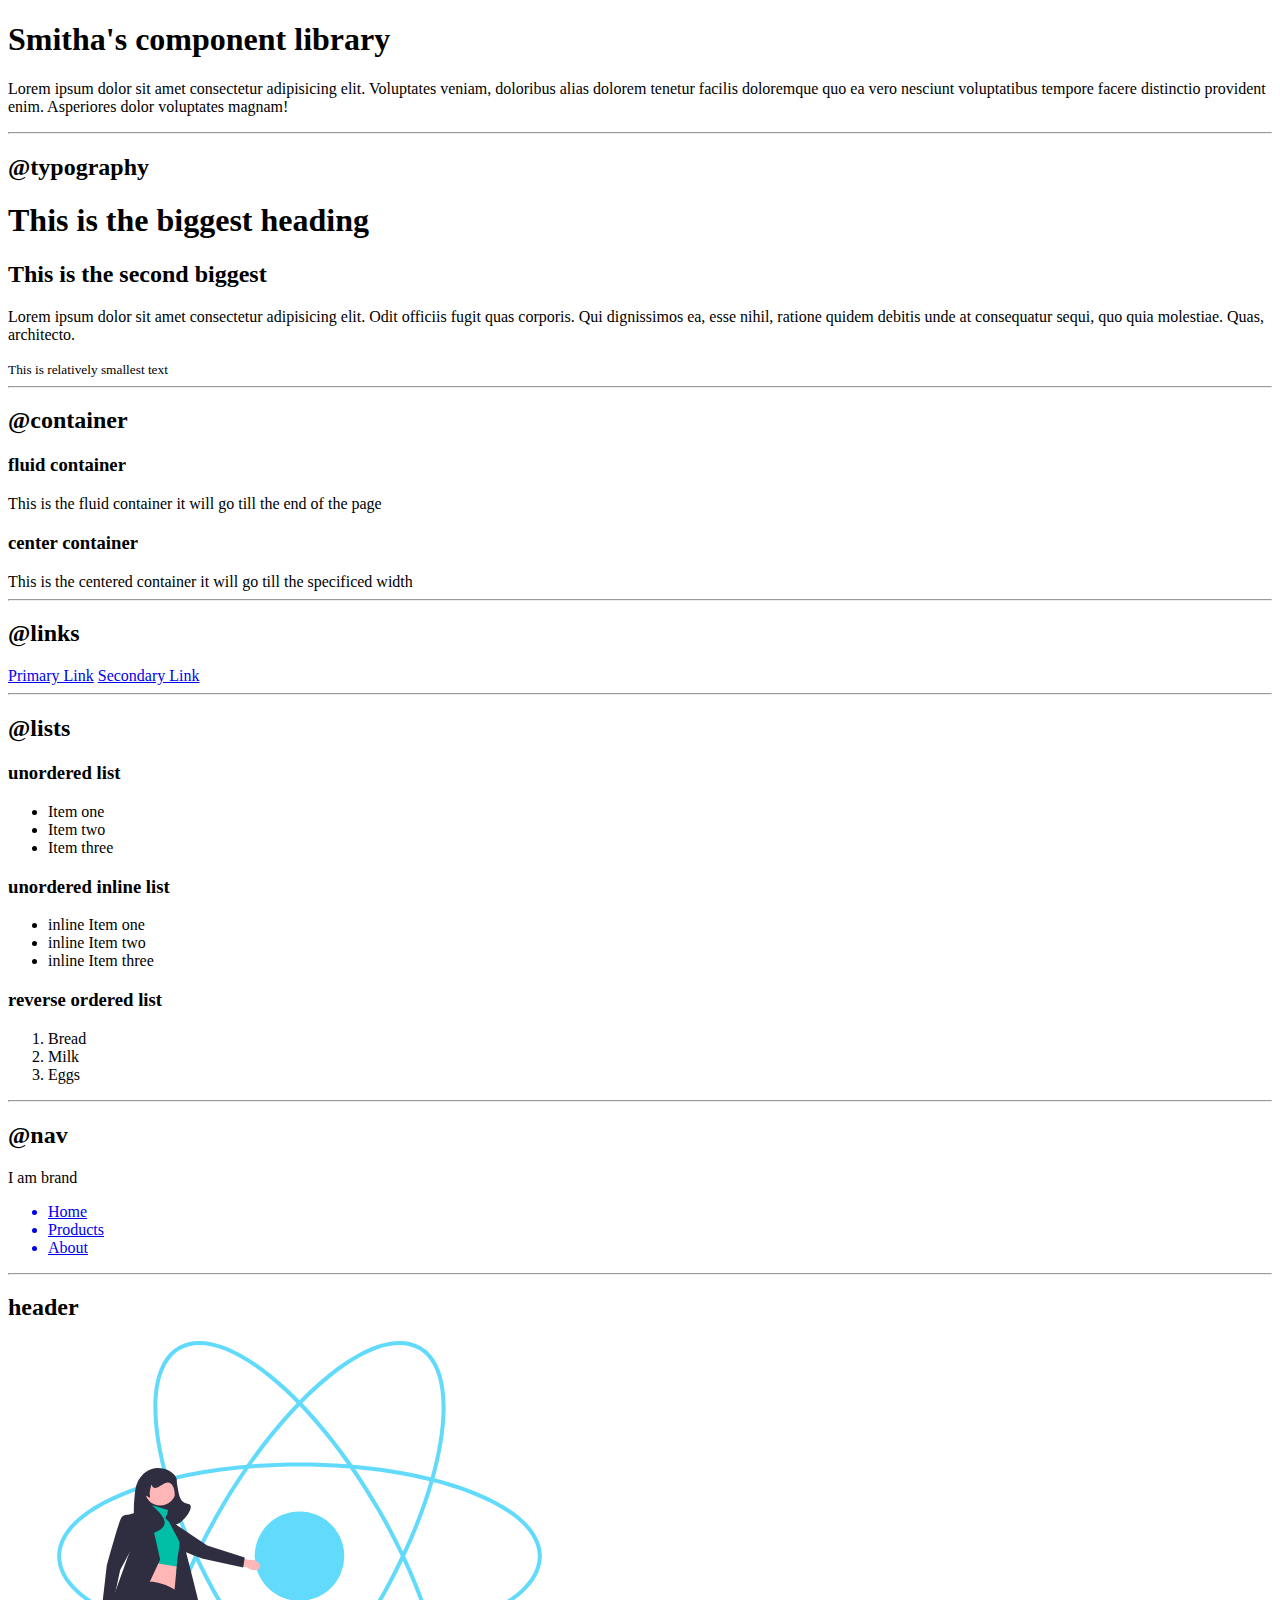
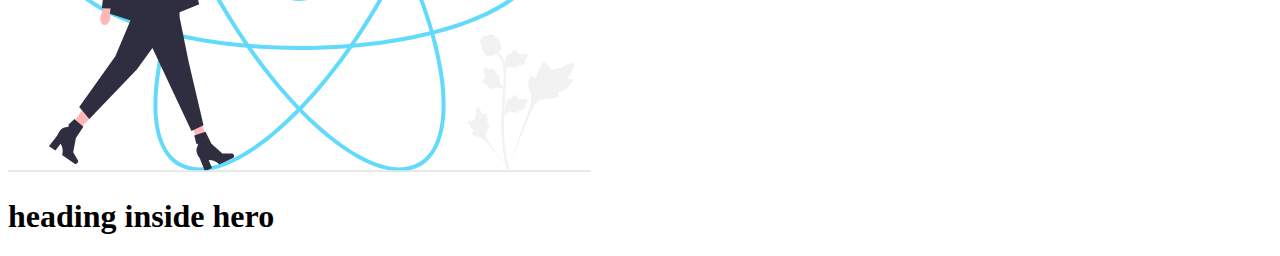
<file: index.html>
<!DOCTYPE html>
<html lang="en">
<head>
    <meta charset="UTF-8">
    <meta http-equiv="X-UA-Compatible" content="IE=edge">
    <meta name="viewport" content="width=device-width, initial-scale=1.0">
    <title>component</title>
</head>
<body>
    <h1>Smitha's component library</h1>
    <p>Lorem ipsum dolor sit amet consectetur adipisicing elit. Voluptates veniam, doloribus alias dolorem tenetur facilis doloremque quo ea vero nesciunt voluptatibus tempore facere distinctio provident enim. Asperiores dolor voluptates magnam!</p>
    <hr/>
    <h2>@typography</h2>
    <h1>This is the biggest heading</h1>
    <h2>This is the second biggest</h2>
    <p>Lorem ipsum dolor sit amet consectetur adipisicing elit. Odit officiis fugit quas corporis. Qui dignissimos ea, esse nihil, ratione quidem debitis unde at consequatur sequi, quo quia molestiae. Quas, architecto.</p>
    <small>This is relatively smallest text</small>
    <hr>
    <h2>@container</h2>

    <h3>fluid container</h3>
    <div>This is the fluid container it will go till the end of the page</div>

    <h3>center container</h3>
    <div>This is the centered container it will go till the specificed width</div>

    <hr/>

    <h2>@links</h2>
    <a href="/">Primary Link</a>
    <a href="/">Secondary Link</a>

    <hr>

    <h2>@lists</h2>
    <h3>unordered list</h3>

    <ul>
        <li>Item one</li>
        <li>Item two</li>
        <li>Item three</li>
    </ul>

    <h3>unordered inline list</h3>

    <ul>
        <li>inline Item one</li>
        <li>inline Item two</li>
        <li>inline Item three</li>
    </ul>

    <h3>reverse ordered list</h3>

    <ol>
        <li>Bread</li>
        <li>Milk</li>
        <li>Eggs</li>
    </ol>
    <hr>

    <h2>@nav</h2>

    <nav>
        <div>I am brand</div>
        <ul>
            <a href="/"><li>Home</li></a>
            <a href="/"><li>Products</li></a>
            <a href="/"><li>About</li></a>
            
        </ul>
    </nav>


    <hr>
    <h2>header</h2>

    <header>
        <img src="images/hero.svg" />
        <h1>heading inside hero</h1>
    </header>
</body>
</html>
</file>
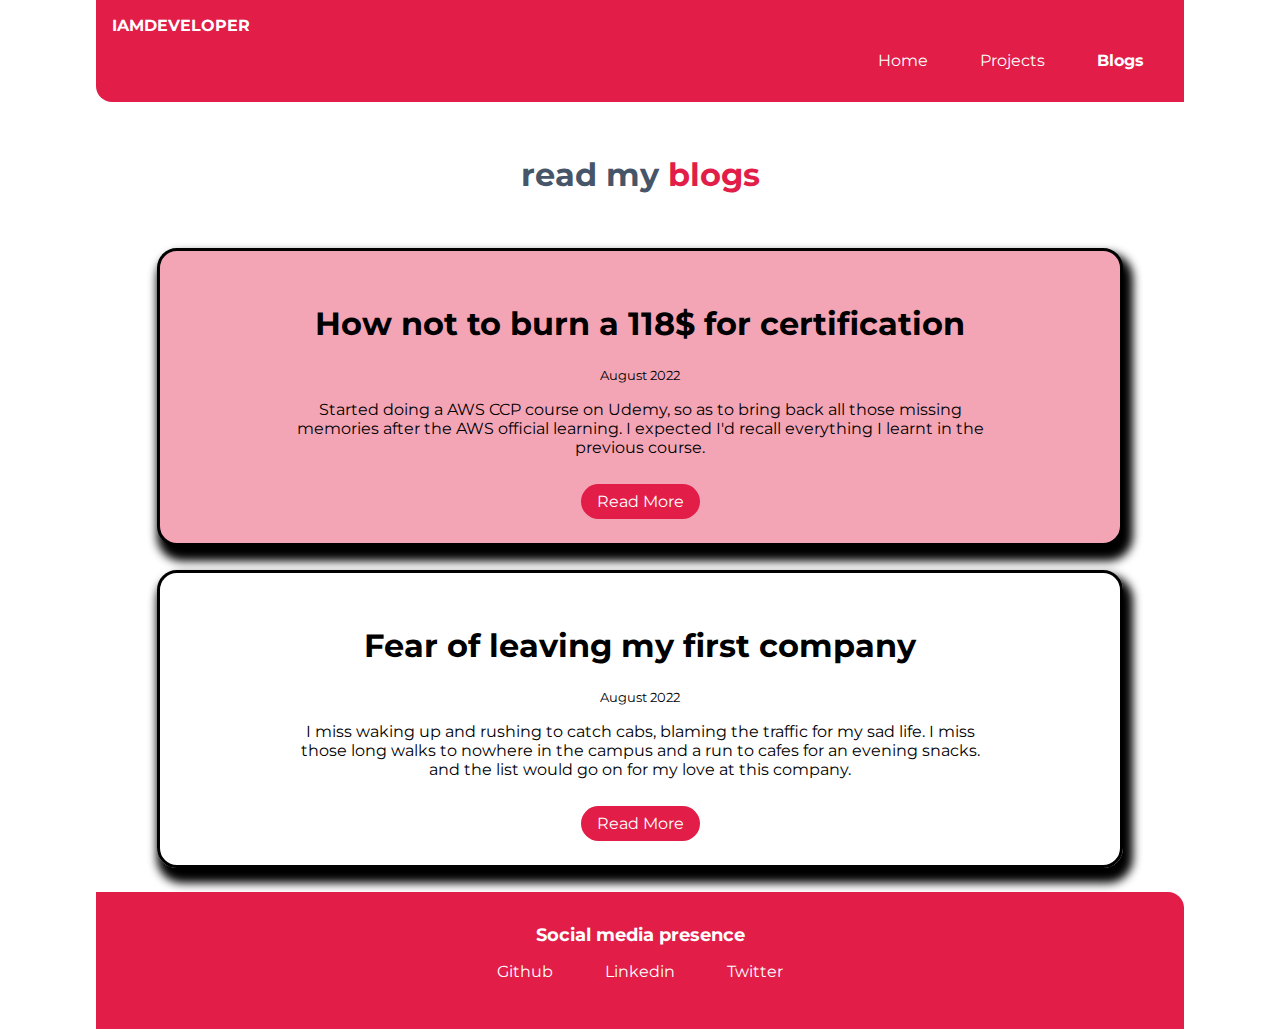
<file: blogs.html>
<!DOCTYPE html>
<html lang="en">
<head>
    <meta charset="UTF-8">
    <meta http-equiv="X-UA-Compatible" content="IE=edge">
    <meta name="viewport" content="width=device-width, initial-scale=1.0">
    <title>Blogs</title>
    <link href="style.css" rel="stylesheet">
</head>
<body>
    <nav class="navigation container">
        <div class="nav-brand">IAMDEVELOPER</div>
        <ul class="list-non-bullet list-right">
            <li class="list-item-inline">
                <a class="link" href="/">Home</a>
            </li>
            <li class="list-item-inline">
                <a class="link " href="/projects.html">Projects</a>
            </li>
            <li class="list-item-inline">
                <a class="link link-active" href="/blogs.html">Blogs</a>
            </li>
        </ul>
    </nav>
    
    <header class="hero"> 
        <h1 class="hero-heading">read my <span class="haeding-inverted">blogs</span></h1>
    </header>

    <section class="section ow">
        <div class="container container-center">
            <h1>How not to burn a 118$ for certification</h1>
            <small>August 2022</small>
            <p>Started doing a AWS CCP course on Udemy, so as to bring back all those missing memories after the AWS official learning. I expected I'd recall everything I learnt in the previous course.</p><br>
                <a class="link primary-link" href="https://smithacodes.hashnode.dev/how-not-to-burn-a-118dollar-for-certification">Read More</a>
        </div>
    </section>
    <section class="section">
        <div class="container container-center">
            <h1>Fear of leaving my first company </h1>
            <small>August 2022</small>
            <p>I miss waking up and rushing to catch cabs, blaming the traffic for my sad life. I miss those long walks to nowhere in the campus and a run to cafes for an evening snacks. and the list would go on for my love at this company. </p><br>
            <a class="link primary-link gap" href="https://smithacodes.hashnode.dev/fear-of-leaving-my-first-company">Read More</a>
     
        </div>
    </section>



    <footer class="footer">
        <div class="footer-header">Social media presence</div>
        <ul class="social-links list-non-bullet">
            <li class="list-item-inline"><a class="link" href="https://github.com/Kumari-Smitha">Github</a></li>
            <li class="list-item-inline"><a class="link" href="https://www.linkedin.com/in/kumari-smitha/">Linkedin</a></li>
            <li class="list-item-inline"><a class="link" href="/">Twitter</a></li>
        </ul>
    </footer>
    
</body>
</html>
</file>
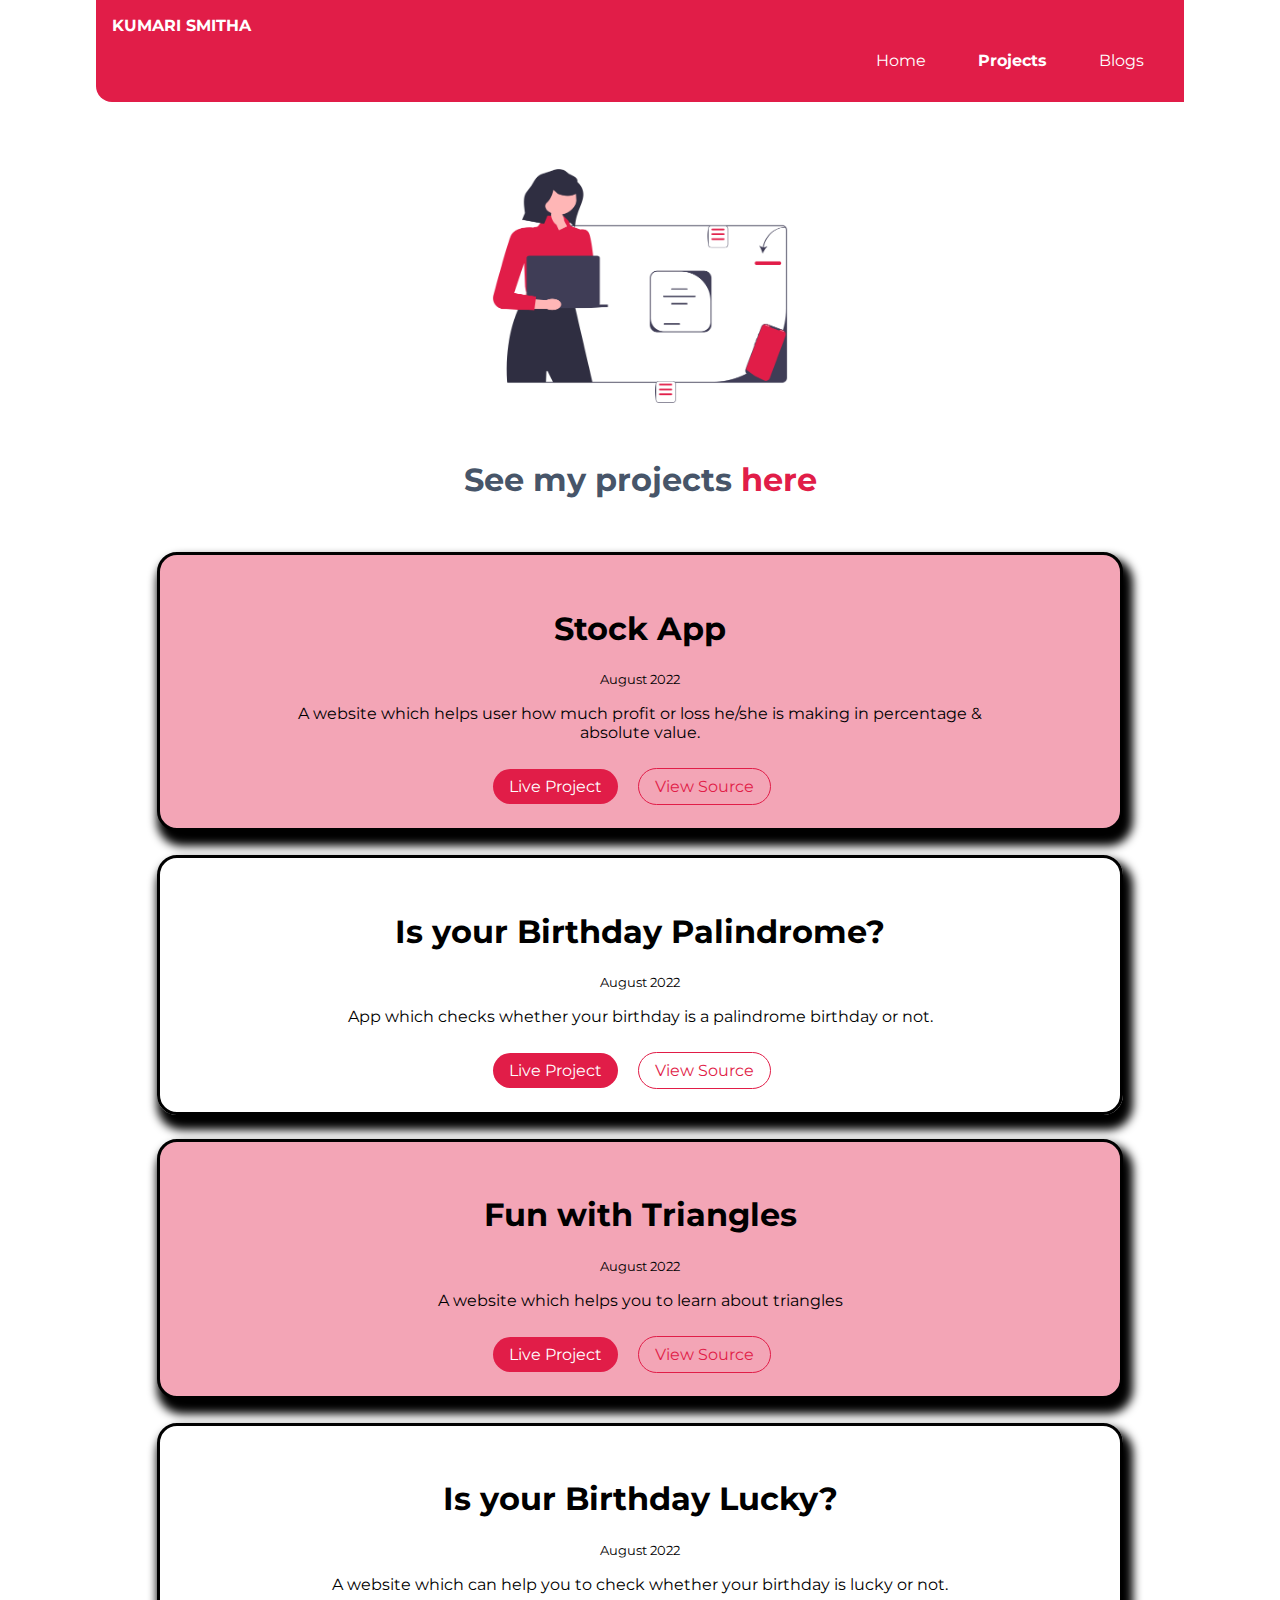
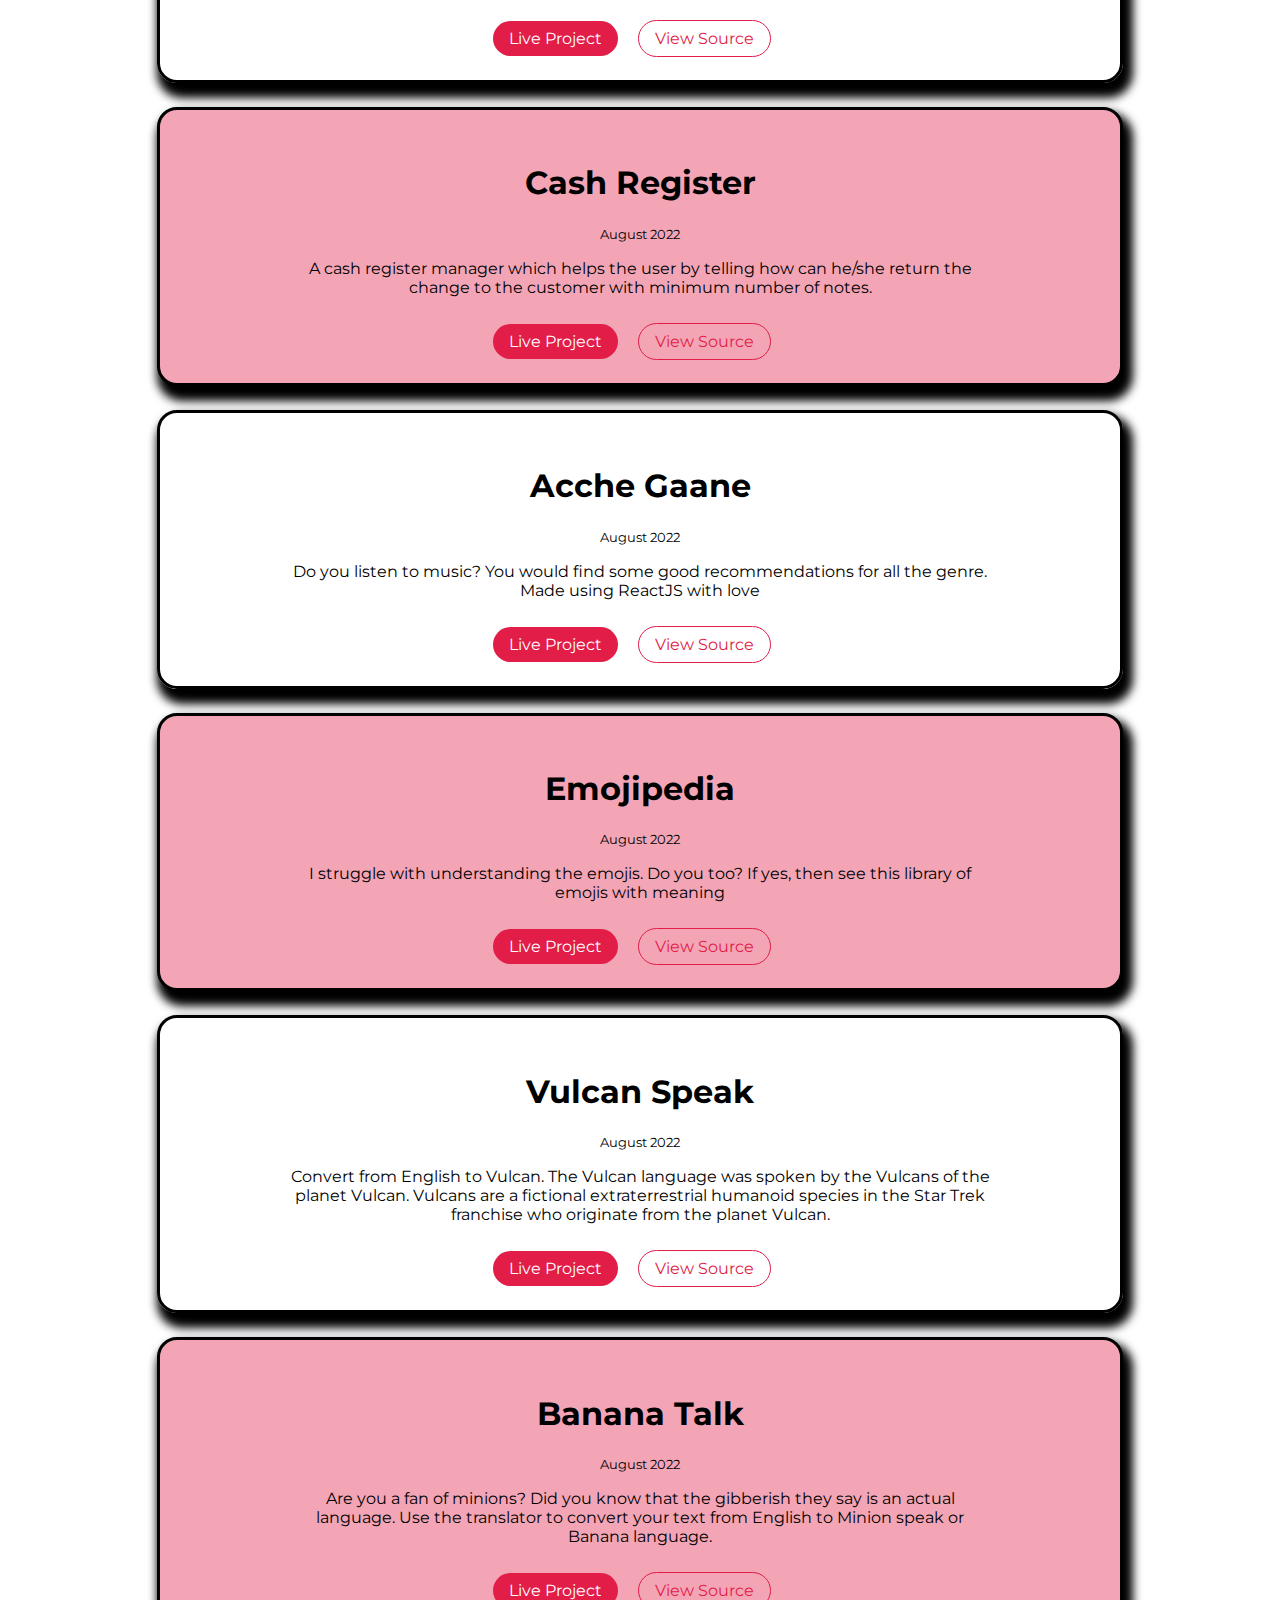
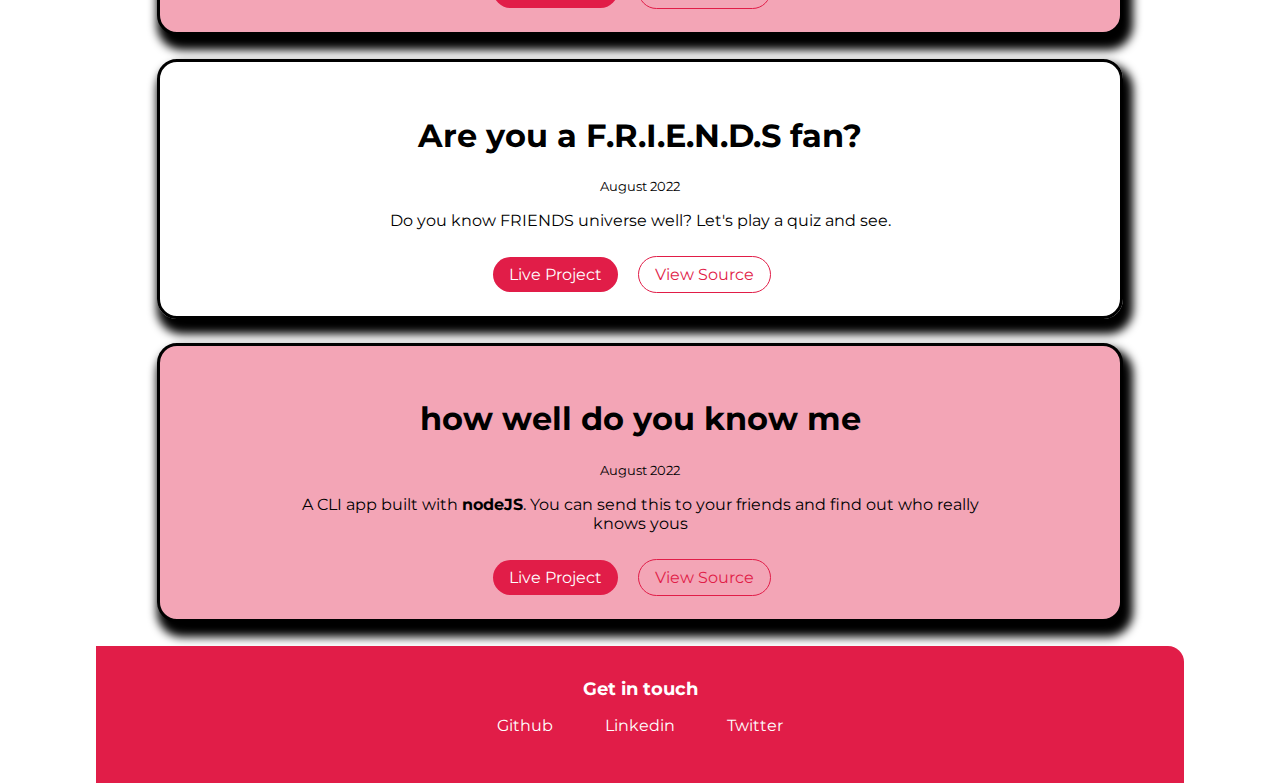
<file: projects.html>
<!DOCTYPE html>
<html lang="en">
<head>
    <meta charset="UTF-8">
    <meta http-equiv="X-UA-Compatible" content="IE=edge">
    <meta name="viewport" content="width=device-width, initial-scale=1.0">
    <title>Projects</title>
    <link href="style.css" rel="stylesheet">
</head>
<body>
    <nav class="navigation container">
        <div class="nav-brand">KUMARI SMITHA</div>
        <ul class="list-non-bullet list-right">
            <li class="list-item-inline">
                <a class="link" href="/">Home</a>
            </li>
            <li class="list-item-inline">
                <a class="link link-active" href="/projects.html">Projects</a>
            </li>
            <li class="list-item-inline">
                <a class="link" href="/blogs.html">Blogs</a>
            </li>

        </ul>
    </nav>

    <header class="hero">
        <img class="hero-img" src="images/girlProject.png" />
        <h1 class="hero-heading">See my projects<span class="haeding-inverted"> here</span></h1>
    </header>


    <section class="section ow">
        <div class="container container-center">
            <h1>Stock App </h1>
            <small>August 2022</small>
            <p>A website which helps user how much profit or loss he/she is making in percentage & absolute value. </p><br>
            <a class="link primary-link " href="https://stock-app-smitha.netlify.app/">Live Project</a>
            
            <a class="link secondary-link" href="https://github.com/Kumari-Smitha/stock-profit-loss">View Source</a>
                
        </div>
    </section>

    <section class="section ">
        <div class="container container-center">
            <h1>Is your Birthday Palindrome? </h1>
            <small>August 2022</small>
            <p>App which checks whether your birthday is a palindrome birthday or not.</p><br>
            <a class="link primary-link " href="https://palindrome-birthday-smitha.netlify.app/">Live Project</a>
            
            <a class="link secondary-link" href="https://github.com/Kumari-Smitha/palindrome-birthday">View Source</a>
                
        </div>
    </section>

    <section class="section ow">
        <div class="container container-center">
            <h1>Fun with Triangles</h1>
            <small>August 2022</small>
            <p>A website which helps you to learn about triangles</p><br>
                <a class="link primary-link " href="https://fun-triangles-smitha.netlify.app/">Live Project</a>
                <a class="link secondary-link" href="https://github.com/Kumari-Smitha/fun-with-triangles">View Source</a>
                
        </div>
    </section>

    <section class="section ">
        <div class="container container-center">
            <h1>Is your Birthday Lucky? </h1>
            <small>August 2022</small>
            <p>A website which can help you to check whether your birthday is lucky or not.</p><br>
            <a class="link primary-link " href="https://is-birthday-lucky-smitha.netlify.app/">Live Project</a>
            
            <a class="link secondary-link" href="https://github.com/Kumari-Smitha/Is-Birthday-lucky">View Source</a>
                
        </div>
    </section>

    <section class="section ow">
        <div class="container container-center">
            <h1>Cash Register</h1>
            <small>August 2022</small>
            <p>A cash register manager which helps the user by telling how can he/she return the change to the customer with minimum number of notes.</p><br>
                <a class="link primary-link " href="https://cash-register-smitha.netlify.app">Live Project</a>
                <a class="link secondary-link" href="https://github.com/Kumari-Smitha/cash-register">View Source</a>
                
        </div>
    </section>

    <section class="section ">
        <div class="container container-center">
            <h1>Acche Gaane </h1>
            <small>August 2022</small>
            <p>Do you listen to music? You would find some good recommendations for all the genre. Made using ReactJS with love </p><br>
            <a class="link primary-link " href="https://acche-gaane-smitha.netlify.app/">Live Project</a>
            
            <a class="link secondary-link" href="https://github.com/Kumari-Smitha/acche-gaane">View Source</a>
                
        </div>
    </section>

    <section class="section ow">
        <div class="container container-center">
            <h1>Emojipedia</h1>
            <small>August 2022</small>
            <p>I struggle with understanding the emojis. Do you too? If yes, then see this library of emojis with meaning</p><br>
                <a class="link primary-link " href="https://emojipedia-smitha.netlify.app/">Live Project</a>
                <a class="link secondary-link" href="https://github.com/Kumari-Smitha/Emojipedia">View Source</a>
                
        </div>
    </section>

    <section class="section ">
        <div class="container container-center">
            <h1>Vulcan Speak </h1>
            <small>August 2022</small>
            <p>Convert from English to Vulcan. The Vulcan language was spoken by the Vulcans of the planet Vulcan. Vulcans are a fictional extraterrestrial humanoid species in the Star Trek franchise who originate from the planet Vulcan. </p><br>
            <a class="link primary-link " href="https://vulcan-speak-smitha.netlify.app/">Live Project</a>
            
            <a class="link secondary-link" href="https://github.com/Kumari-Smitha/Vulcan-speak">View Source</a>
                
        </div>
    </section>

    <section class="section ow">
        <div class="container container-center">
            <h1>Banana Talk</h1>
            <small>August 2022</small>
            <p>Are you a fan of minions? Did you know that the gibberish they say is an actual language. Use the translator to convert your text from English to Minion speak or Banana language.</p><br>
                <a class="link primary-link " href="https://banana-speaks-smitha.netlify.app/">Live Project</a>
                <a class="link secondary-link" href="https://github.com/Kumari-Smitha/banana-speak">View Source</a>
                
        </div>
    </section>


    
    <section class="section ">
        <div class="container container-center">
            <h1>Are you a F.R.I.E.N.D.S fan? </h1>
            <small>August 2022</small>
            <p>Do you know FRIENDS universe well? Let's play a quiz and see. </p><br>
            <a class="link primary-link " href="https://replit.com/@smita6/FriendsQuiz?embed=1&output=1">Live Project</a>
            
            <a class="link secondary-link" href="https://github.com/Kumari-Smitha/Friends-Quiz">View Source</a>
                
        </div>
    </section>

    <section class="section ow">
        <div class="container container-center">
            <h1>how well do you know me</h1>
            <small>August 2022</small>
            <p>A CLI app built with <strong>nodeJS</strong>. You can send this to
                your friends and find out who really knows yous</p><br>
                <a class="link primary-link " href="https://replit.com/@smita6/DoYouKnowMeQuiz?embed=1&output=1">Live Project</a>
                <a class="link secondary-link" href="https://github.com/Kumari-Smitha/Do-you-know-me">View Source</a>
                
        </div>
    </section>

    <footer class="footer">
        <div class="footer-header">Get in touch</div>
        <ul class="social-links list-non-bullet">
            <li class="list-item-inline"><a class="link" href="https://github.com/Kumari-Smitha">Github</a></li>
            <li class="list-item-inline"><a class="link" href="https://www.linkedin.com/in/kumari-smitha/">Linkedin</a></li>
            <li class="list-item-inline"><a class="link" href="https://twitter.com/Smita_Thakur_">Twitter</a></li>
        </ul>
    </footer>
    
</body>
</html>
</file>
<file: style.css>
@import url('https://fonts.googleapis.com/css2?family=Montserrat:wght@400;700&display=swap');

:root {
    --primary-color: #e11d48;
    --dark-gray: #475569;
    --off-white: #f3a5b6;

}


body {
    font-family: 'Montserrat', sans-serif;
    margin: 0px auto;
    max-width: 85%;
    width: 100%;
}

.container {
    padding-left: 1rem;
    padding-right: 1rem;
}

.container-center {
    max-width: 700px;
    width: 100%;
    margin: auto;
}

hr {
    margin: 2rem 0rem;
}

.link {
    box-sizing: border-box;
    text-decoration: none;
    padding: 0.5rem 1rem;
    /* margin-top: 1rem;
    margin-bottom: 1rem; */
}

.primary-link {
    max-width: 140px;
    background-color: var(--primary-color);
    border-radius: 2rem;
    color: white;
    /* padding: 0.5rem; */
    margin: 1rem auto;
    
}

.secondary-link {
    max-width: 140px;
    color: var(--primary-color);
    border-radius: 2rem;
    border: 1px solid var(--primary-color);
    margin: 1rem ;

}


.list-non-bullet {
    list-style: none;
}

.list-item-inline {
    display: inline;
    padding: 0rem 0.5rem;
}

.navigation {
    background-color: var(--primary-color);
    color: white;
    padding: 1rem;
    border-bottom-left-radius: 1rem;
}

.nav-brand {
    font-weight: bold;
}

.navigation .link {
    color: white;
}

.navigation .link-active {
    font-weight: bold;
  }

.list-right {
    text-align: right;
}

.hero {
    padding: 2rem;
    /* padding-top: 5rem; */
    
}

.hero .hero-img {
    max-width: 80%;
    width: 400px;
    display: block;
    margin: auto;

}
.haeding-inverted{
    color: var(--primary-color);
}
.hero-heading {
    color: var(--dark-gray);
    text-align: center;
}
.section{
    padding: 2rem;
    text-align: center;
    width: 70vw;
    margin: auto;
    border: 3px solid black;
    margin-bottom: 1.5rem;
    border-radius: 20px;
    box-shadow: 5px 10px 10px 5px;
}


.ow{
    background-color: var(--off-white);
    /* border: 1px solid black; */
}

.footer{
    background-color: var(--primary-color);
    padding: 2rem 1rem;
    text-align: center;
    color: white;
    border-top-right-radius: 1rem;
}

.footer .link{
    color: white;
    /* text-align: center; */
}

.footer .footer-header{
    font-weight: bold;
    font-size: large;
}

.footer ul{
    padding-inline-start: 0px;
}


@media (max-width: 900px) {
    body {
      max-width: 95vw;
      width: 100vw;
    }
  
    .list-item-inline {
      display: inline;
      padding: 0rem;
    }
  
    .container-center {
      width: auto;
    }
  
    .primary-link {
      display: block;
      
    }
  }
</file>
